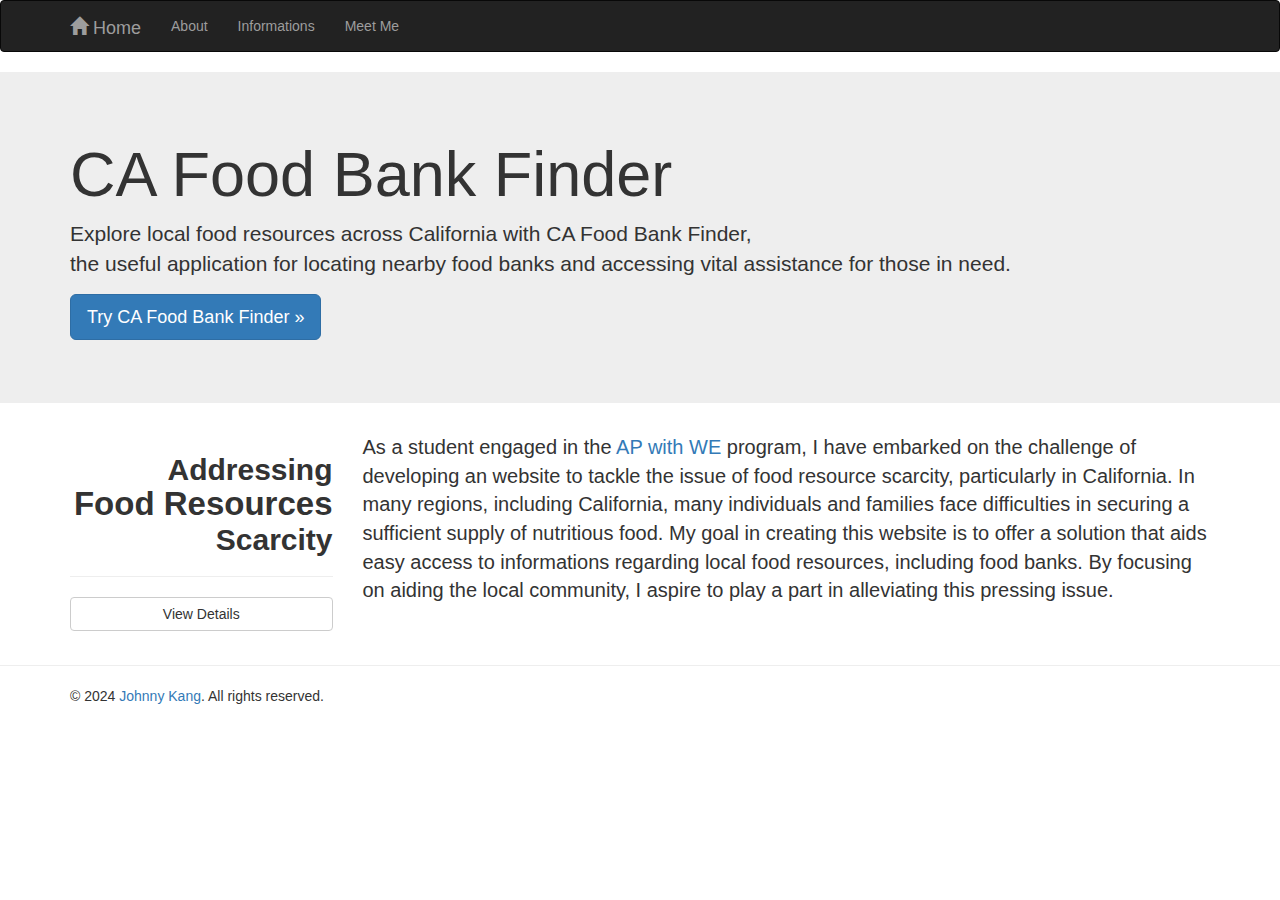
<file: index.html>
<!DOCTYPE html>
<html>
    <head>
        <meta charset="utf-8">
        <meta http-equiv="X-UA-Compatible" content="IE=edge">
        <meta name="viewport" content="width=device-width, initial-scale=1">

        <script src="https://ajax.googleapis.com/ajax/libs/jquery/1.12.4/jquery.min.js"></script>
        
        <link rel="stylesheet" href="https://maxcdn.bootstrapcdn.com/bootstrap/3.3.7/css/bootstrap.min.css" integrity="sha384-BVYiiSIFeK1dGmJRAkycuHAHRg32OmUcww7on3RYdg4Va+PmSTsz/K68vbdEjh4u" crossorigin="anonymous">
        
        <script src="https://maxcdn.bootstrapcdn.com/bootstrap/3.3.7/js/bootstrap.min.js" integrity="sha384-Tc5IQib027qvyjSMfHjOMaLkfuWVxZxUPnCJA7l2mCWNIpG9mGCD8wGNIcPD7Txa" crossorigin="anonymous"></script>
    
        <link rel="stylesheet" type="text/css" href="style.css?v=1.0.13">

        <style>
          .centered-button {
            margin:0 auto;
            display:block;
          }

          .centered-button:hover {
            color: green;
          }
        </style>
        
        <title>CA Food Bank Finder</title>
    </head>

    <body>
        <nav class="navbar navbar-inverse">
            <div class="container">
              <div class="navbar-header">
                <button type="button" class="navbar-toggle" data-toggle="collapse" data-target="#myNavbar">
                  <span class="icon-bar"></span>
                  <span class="icon-bar"></span>
                  <span class="icon-bar"></span>
                </button>
                <a class="navbar-brand" href="index.html"><span class="glyphicon glyphicon-home"></span> Home</a>
              </div>
              <div class="collapse navbar-collapse" id="myNavbar">
                <ul class="nav navbar-nav">
                  <li><a href="about.html">About</a></li>
                  <li><a href="information.html">Informations</a></li>
                  <li><a href="meetme.html">Meet Me</a></li>
                </ul>
              </div> 
            </div>
        </nav>

        <div class="jumbotron">
          <div class="container">
            <h1>CA Food Bank Finder</h1>
            <p>Explore local food resources across California with CA Food Bank Finder,<br>
              the useful application for locating nearby food banks and accessing vital assistance for those in need.</p>
            <p><a class="btn btn-primary btn-lg" href="cafoodbankfinder.html" role="button">Try CA Food Bank Finder &raquo;</a></p>
          </div>
        </div>

        <div class="container content">
          <div class="row">
            <div class="col-md-3">
              <h2 style="text-align: right;">Addressing<br><span class="featured-text">Food Resources</span><br>Scarcity</h2>
              <hr>
              <p><a class="btn btn-default centered-button" href="about.html" role="button" style="text-align: center;">View Details</a></p>
            </div>

            <div class="col-md-9">
              <p class="content">As a student engaged in the <a href="https://apcentral.collegeboard.org/about-ap/outreach-and-collaborations/ap-we-service">AP with WE</a> program,
                I have embarked on the challenge of developing an website to tackle the issue of food resource scarcity, particularly in California.
                In many regions, including California, many individuals and families face difficulties in securing a sufficient supply of nutritious food.
                My goal in creating this website is to offer a solution that aids easy access to informations regarding local food resources, including food banks.
                By focusing on aiding the local community, I aspire to play a part in alleviating this pressing issue.</p>
            </div>
          </div>

          <div class="row">
            <div class="col-md-12">
              
            </div>
          </div>

          <div class="row">
            <div class="col-md-12">
              
            </div>
          </div>

          <div class="row">
            <div class="col-md-12">
              
            </div>
          </div>

          <div class="row">
            <div class="col-md-12">
              
            </div>
          </div>
        </div>

        <hr>

        <div class="container text-left">
          <footer>
              <p>© 2024 <a href="meetme.html">Johnny Kang</a>. All rights reserved.</p>
          </footer>
        </div>
    </body>
</html>
</file>
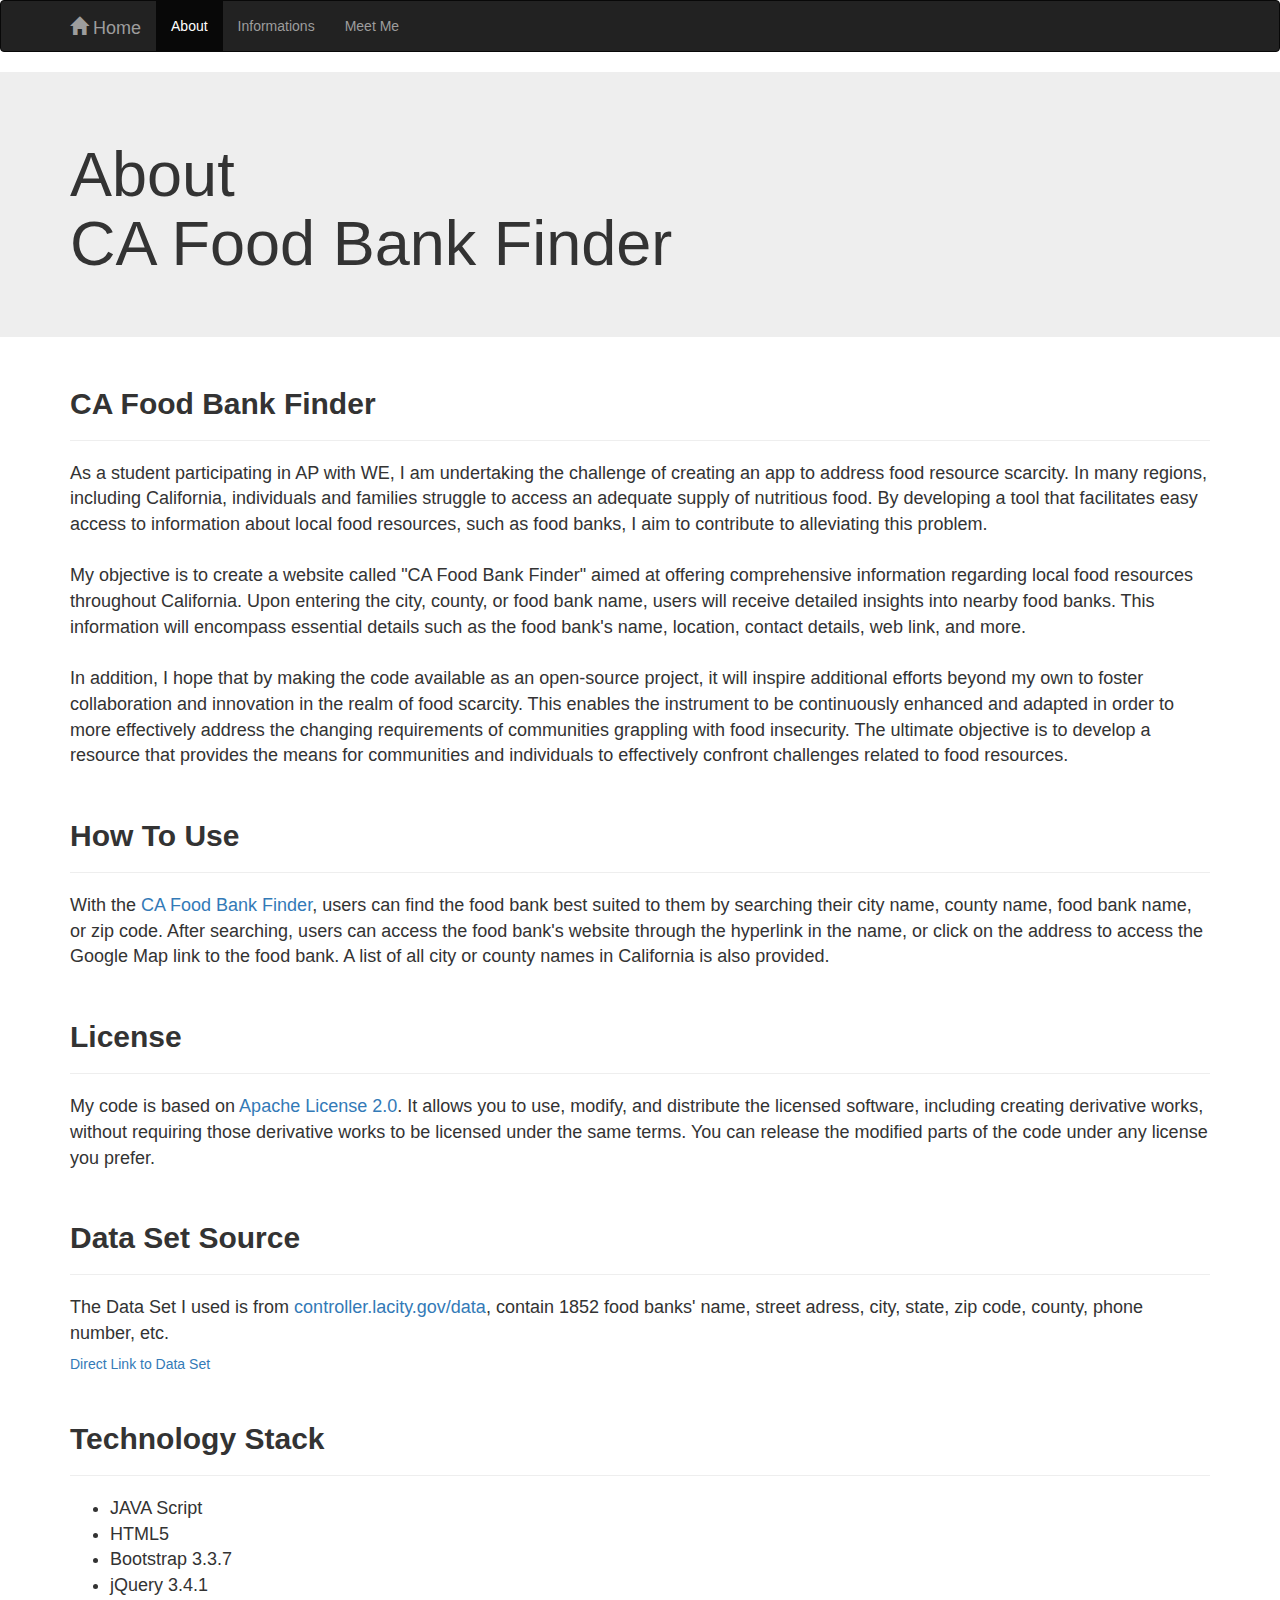
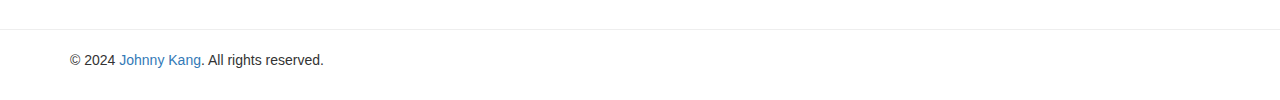
<file: about.html>
<!DOCTYPE html>
<html>
    <head>
        <meta charset="utf-8">
        <meta http-equiv="X-UA-Compatible" content="IE=edge">
        <meta name="viewport" content="width=device-width, initial-scale=1">
        
        <script src="https://ajax.googleapis.com/ajax/libs/jquery/1.12.4/jquery.min.js"></script>
        
        <link rel="stylesheet" href="https://maxcdn.bootstrapcdn.com/bootstrap/3.3.7/css/bootstrap.min.css" integrity="sha384-BVYiiSIFeK1dGmJRAkycuHAHRg32OmUcww7on3RYdg4Va+PmSTsz/K68vbdEjh4u" crossorigin="anonymous">
        
        <script src="https://maxcdn.bootstrapcdn.com/bootstrap/3.3.7/js/bootstrap.min.js" integrity="sha384-Tc5IQib027qvyjSMfHjOMaLkfuWVxZxUPnCJA7l2mCWNIpG9mGCD8wGNIcPD7Txa" crossorigin="anonymous"></script>

        <link rel="stylesheet" type="text/css" href="style.css?v=1.0.13">
        
        <title>CA Food Bank Finder</title>
    </head>

    <body>
        <nav class="navbar navbar-inverse">
            <div class="container">
              <div class="navbar-header">
                <button type="button" class="navbar-toggle" data-toggle="collapse" data-target="#myNavbar">
                  <span class="icon-bar"></span>
                  <span class="icon-bar"></span>
                  <span class="icon-bar"></span>
                </button>
                <a class="navbar-brand" href="index.html"><span class="glyphicon glyphicon-home"></span> Home</a>
              </div>
              <div class="collapse navbar-collapse" id="myNavbar">
                <ul class="nav navbar-nav">
                  <li class="active"><a href="about.html">About</a></li>
                  <li><a href="information.html">Informations</a></li>
                  <li><a href="meetme.html">Meet Me</a></li>
                </ul>
              </div>
            </div>
        </nav>
        
        <div class="jumbotron">
          <div class="container">
            <h1>About<br>
              CA Food Bank Finder</h1>
          </div>
        </div>

        <div class="container info">
          <div class="row">
            <div class="col-md-12">
              <h2>CA Food Bank Finder</h2>
              <hr>
              <p>
                As a student participating in AP with WE, I am undertaking the challenge of creating an app to address food resource scarcity. In many regions, including California, individuals and families struggle to access an adequate supply of nutritious food. By developing a tool that facilitates easy access to information about local food resources, such as food banks, I aim to contribute to alleviating this problem.
               <br><br>
               My objective is to create a website called "CA Food Bank Finder" aimed at offering comprehensive information regarding local food resources throughout California. Upon entering the city, county, or food bank name, users will receive detailed insights into nearby food banks. This information will encompass essential details such as the food bank's name, location, contact details, web link, and more.
               <br><br>
               In addition, I hope that by making the code available as an open-source project, it will inspire additional efforts beyond my own to foster collaboration and innovation in the realm of food scarcity. This enables the instrument to be continuously enhanced and adapted in order to more effectively address the changing requirements of communities grappling with food insecurity. The ultimate objective is to develop a resource that provides the means for communities and individuals to effectively confront challenges related to food resources.
              </p>
           </div>
          </div>

          <br>

          <div class="row">
            <div class="col-md-12">
              <h2>How To Use</h2>
              <hr>
              <p>With the <a href="cafoodbankfinder.html">CA Food Bank Finder</a>, users can find the food bank best suited to them by searching their city name, county name, food bank name, or zip code. After searching, users can access the food bank's website through the hyperlink in the name, or click on the address to access the Google Map link to the food bank. A list of all city or county names in California is also provided.</p>
            </div>
          </div>

          <br>

          <div class="row">
            <div class="col-md-12">
              <h2>License</h2>
              <hr>
              <p>My code is based on <a href="https://www.apache.org/licenses/LICENSE-2.0">Apache License 2.0</a>. It allows you to use, modify, and distribute the licensed software, including creating derivative works, without requiring those derivative works to be licensed under the same terms. You can release the modified parts of the code under any license you prefer.</p>
            </div>
          </div>

          <br>

          <div class="row">
            <div class="col-md-12">
              <h2>Data Set Source</h2>
              <hr>
              <p>The Data Set I used is from <a href="https://controller.lacity.gov/data">controller.lacity.gov/data</a>, contain 1852 food banks' name, street adress, city, state, zip code, county, phone number, etc.</p>
              <h5><a href="https://controllerdata.lacity.org/dataset/Food-Resources-in-California/v2mg-qsxf/data">Direct Link to Data Set</a></h5>
            </div>
          </div>

          <br>

          <div class="row userlist">
            <div class="col-md-12">
              <h2>Technology Stack</h2>
              <hr>
              <ul>
                <li>JAVA Script</li>
                <li>HTML5</li>
                <li>Bootstrap 3.3.7</li>
                <li>jQuery 3.4.1</li>
              </ul>
            </div>
          </div>
        </div>

        <hr>

        <div class="container text-left">
          <footer>
              <p>© 2024 <a href="meetme.html">Johnny Kang</a>. All rights reserved.<br><br></p>
          </footer>
      </div>
    </body>
</html>
</file>
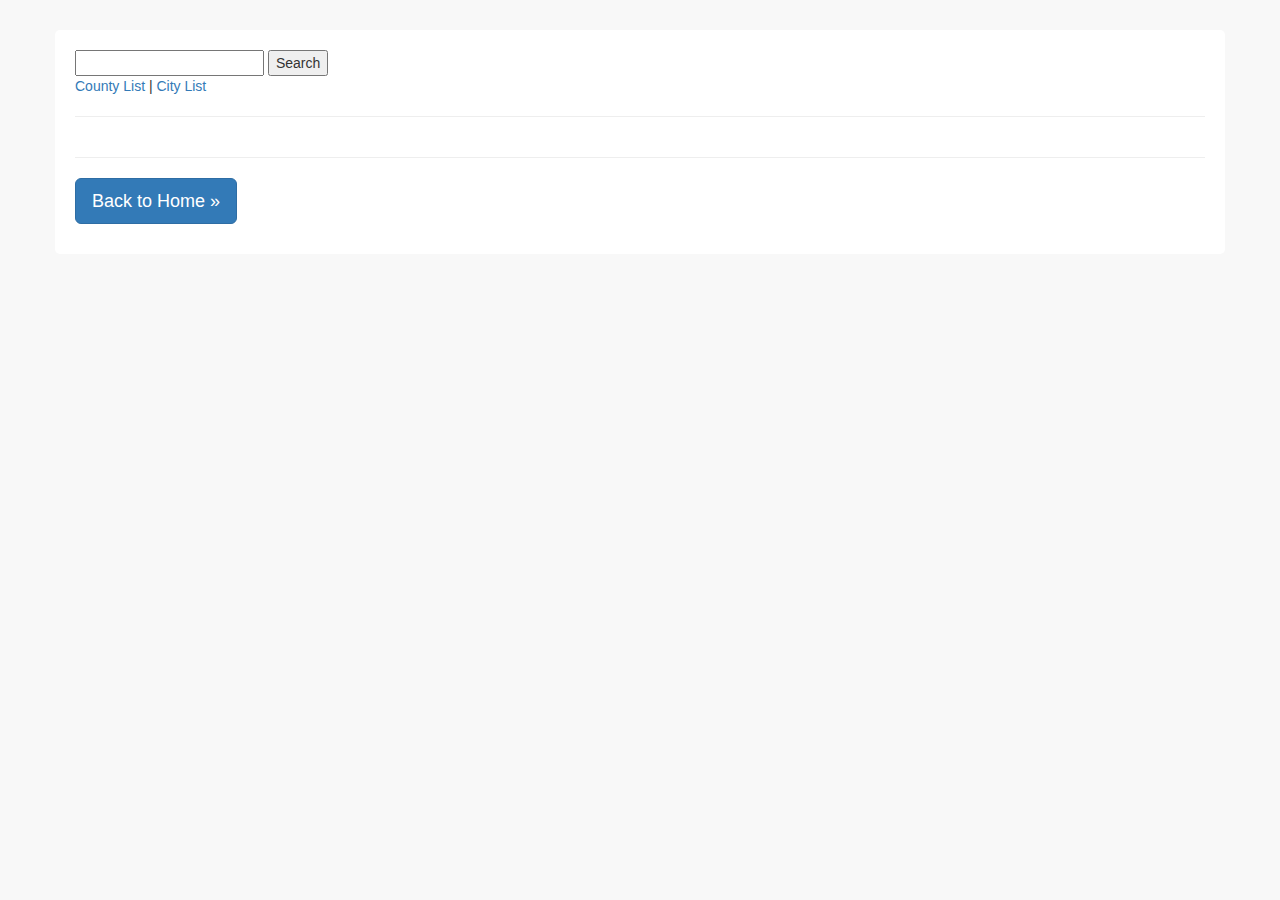
<file: cafoodbankfinder.html>
<!DOCTYPE html>
<html>
    <head>
        <meta charset="utf-8">
        <meta http-equiv="X-UA-Compatible" content="IE=edge">
        <meta name="viewport" content="width=device-width, initial-scale=1">

        <script src="https://ajax.googleapis.com/ajax/libs/jquery/1.12.4/jquery.min.js"></script>
        
        <link rel="stylesheet" href="https://maxcdn.bootstrapcdn.com/bootstrap/3.3.7/css/bootstrap.min.css" integrity="sha384-BVYiiSIFeK1dGmJRAkycuHAHRg32OmUcww7on3RYdg4Va+PmSTsz/K68vbdEjh4u" crossorigin="anonymous">
        
        <script src="https://maxcdn.bootstrapcdn.com/bootstrap/3.3.7/js/bootstrap.min.js" integrity="sha384-Tc5IQib027qvyjSMfHjOMaLkfuWVxZxUPnCJA7l2mCWNIpG9mGCD8wGNIcPD7Txa" crossorigin="anonymous"></script>
        
        <!--Reference-->
        <script src="https://ajax.googleapis.com/ajax/libs/jquery/3.4.1/jquery.min.js"></script>
        <script src="foodbank_lib.js?v=1.0.13" crossorigin="anonymous"></script>

        <link rel="stylesheet" type="text/css" href="finderstyle.css">
        
        <title>CA Food Bank Finder</title>
    </head>

    <script>
        load_dataset("#output");
    </script>

    <body>
        <div class="container">
            <div class="row">
                <div class="col-md-12">
                    <input type="text" name="q" size=20> <button onclick="javascript:search('#output',document.getElementsByName('q')[0].value);">Search</button><br>
                    <a href="javascript:display_county_list('#output')">County List</a> |
                    <a href="javascript:display_city_list('#output')">City List</a><br>
                    <hr>
                    <div id="output"></div>
                </div>
            </div>
            
            <hr>

            <div class="row">
                <p><a class="btn btn-primary btn-lg back-button" href="index.html" role="button">Back to Home &raquo;</a></p>
            </div>
        </div>
    </body>
</html>
</file>
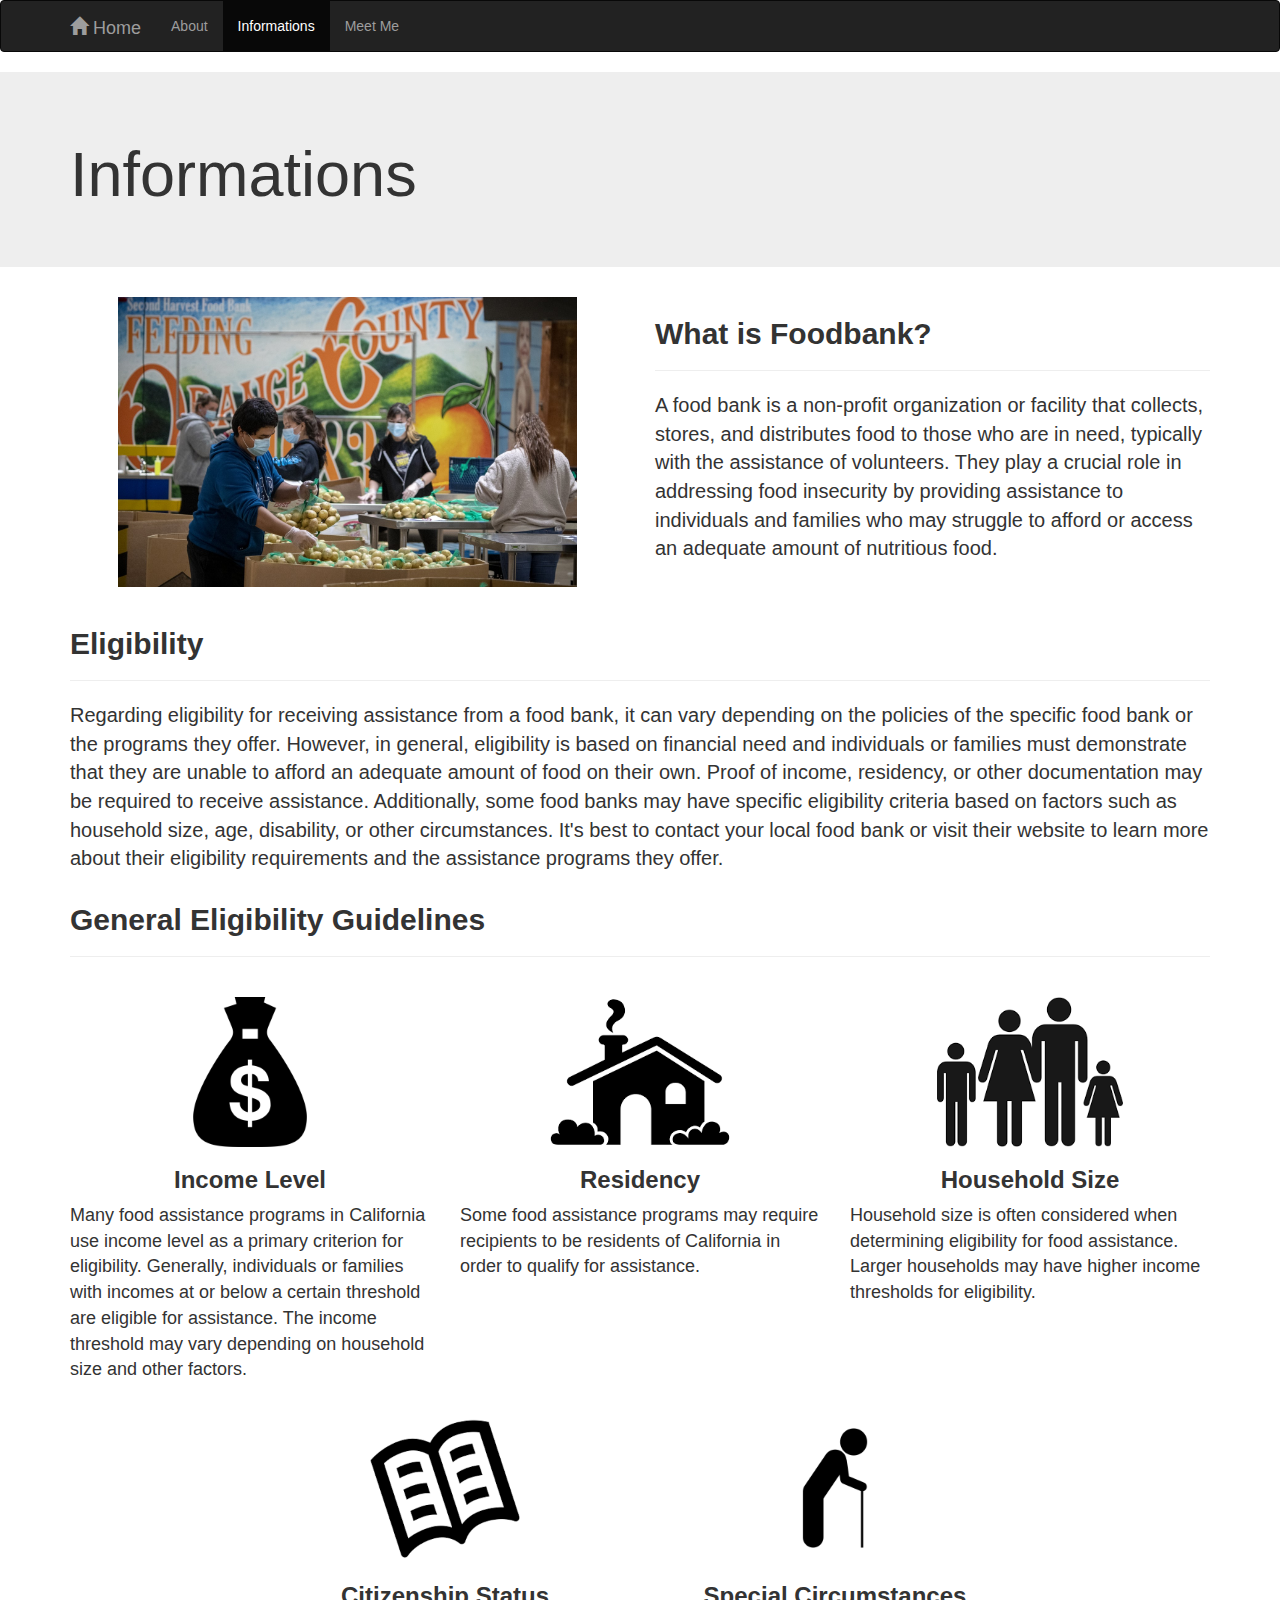
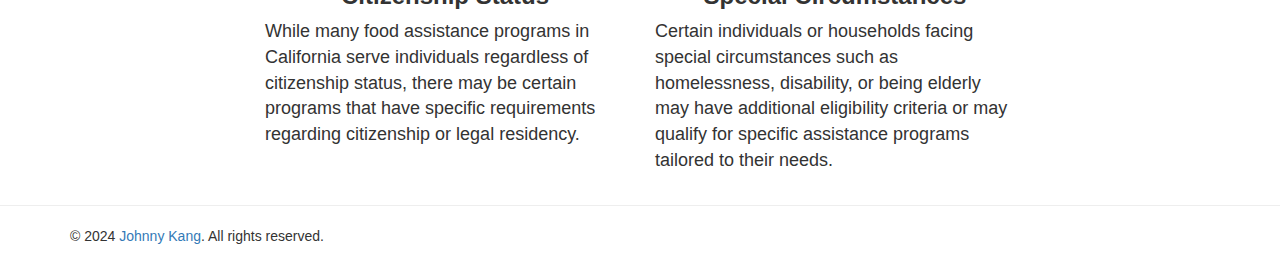
<file: information.html>
<!DOCTYPE html>
<html>
    <head>
        <meta charset="utf-8">
        <meta http-equiv="X-UA-Compatible" content="IE=edge">
        <meta name="viewport" content="width=device-width, initial-scale=1">

        <script src="https://ajax.googleapis.com/ajax/libs/jquery/1.12.4/jquery.min.js"></script>
        
        <link rel="stylesheet" href="https://maxcdn.bootstrapcdn.com/bootstrap/3.3.7/css/bootstrap.min.css" integrity="sha384-BVYiiSIFeK1dGmJRAkycuHAHRg32OmUcww7on3RYdg4Va+PmSTsz/K68vbdEjh4u" crossorigin="anonymous">
        
        <script src="https://maxcdn.bootstrapcdn.com/bootstrap/3.3.7/js/bootstrap.min.js" integrity="sha384-Tc5IQib027qvyjSMfHjOMaLkfuWVxZxUPnCJA7l2mCWNIpG9mGCD8wGNIcPD7Txa" crossorigin="anonymous"></script>
    
        <title>CA Food Bank Finder</title>
        <link rel="stylesheet" type="text/css" href="style.css?v=1.0.13">
    </head>

    <body>
        <nav class="navbar navbar-inverse">
            <div class="container">
              <div class="navbar-header">
                <button type="button" class="navbar-toggle" data-toggle="collapse" data-target="#myNavbar">
                  <span class="icon-bar"></span>
                  <span class="icon-bar"></span>
                  <span class="icon-bar"></span>
                </button>
                <a class="navbar-brand" href="index.html"><span class="glyphicon glyphicon-home"></span> Home</a>
              </div>
              <div class="collapse navbar-collapse" id="myNavbar">
                <ul class="nav navbar-nav">
                  <li><a href="about.html">About</a></li>
                  <li class="active"><a href="information.html">Informations</a></li>
                  <li><a href="meetme.html">Meet Me</a></li>
                </ul>
              </div> 
            </div>
        </nav>

        <div class="jumbotron">
          <div class="container">
            <h1>Informations</h1>
          </div>
        </div>

        <div class="container">
            <div class="row">
                <div class="col-md-6">
                  <img src="foodbank1.jpg" height="290px" class="margintop20" alt="Food Bank Image">
                </div>

                <div class="col-md-6">
                  <h2>What is Foodbank?</h2>
                  <hr>
                  <p class="content">A food bank is a non-profit organization or facility that collects, stores, and distributes food to those who are in need, typically with the assistance of volunteers.
                    They play a crucial role in addressing food insecurity by providing assistance to individuals and families who may struggle to afford or access an adequate amount of nutritious food.
                  </p>
                </div>
            </div>

            <br>

            <div class="row">
              <div class="col-md-12">
                <h2>Eligibility</h2>
                <hr>
                <p class="content">Regarding eligibility for receiving assistance from a food bank, it can vary depending on the policies of the specific food bank or the programs they offer.
                  However, in general, eligibility is based on financial need and individuals or families must demonstrate that they are unable to afford an adequate amount of food on their own.
                  Proof of income, residency, or other documentation may be required to receive assistance. Additionally, some food banks may have specific eligibility criteria based on factors such as household size, age, disability, or other circumstances.
                  It's best to contact your local food bank or visit their website to learn more about their eligibility requirements and the assistance programs they offer.
                </p>
              </div>
           </div>

           <div class="row">
            <div class="col-md-12">
                <h2>General Eligibility Guidelines</h2>
                <hr>
            </div>
          </div>

          <div class="row info">
            <div class="col-md-4">
              <img src="incomelevel4.png">
              <h3>Income Level</h3>
              <p>Many food assistance programs in California use income level as a primary criterion for eligibility. Generally, individuals or families with incomes at or below a certain threshold are eligible for assistance. The income threshold may vary depending on household size and other factors.</p>
            </div>
            
            <div class="col-md-4">
              <img src="residency.png">
              <h3>Residency</h3>
              <p>Some food assistance programs may require recipients to be residents of California in order to qualify for assistance.</p>
            </div>
            
            <div class="col-md-4">
              <img src="householdsize2.png">
              <h3>Household Size</h3>
              <p>Household size is often considered when determining eligibility for food assistance. Larger households may have higher income thresholds for eligibility.</p>
            </div>
          </div>
            
          <div class="row info">
            <div class="col-md-2"></div>

            <div class="col-md-4">
              <img src="citizenshipstatus.png">
              <h3>Citizenship Status</h3>
              <p>While many food assistance programs in California serve individuals regardless of citizenship status, there may be certain programs that have specific requirements regarding citizenship or legal residency.</p>
            </div>
            
            <div class="col-md-4">
              <img src="elder.png">
              <h3>Special Circumstances</h3>
              <p>Certain individuals or households facing special circumstances such as homelessness, disability, or being elderly may have additional eligibility criteria or may qualify for specific assistance programs tailored to their needs.</p>
            </div>

            <div class="col-md-2"></div>
          </div>

          <div class="row">
            <div class="col-md-12">
                
            </div>
          </div>
        </div>

        <hr>

        <div class="container text-left">
          <footer>
              <p>© 2024 <a href="meetme.html">Johnny Kang</a>. All rights reserved.<br><br></p>
          </footer>
      </div>
    </body>
</html>
</file>
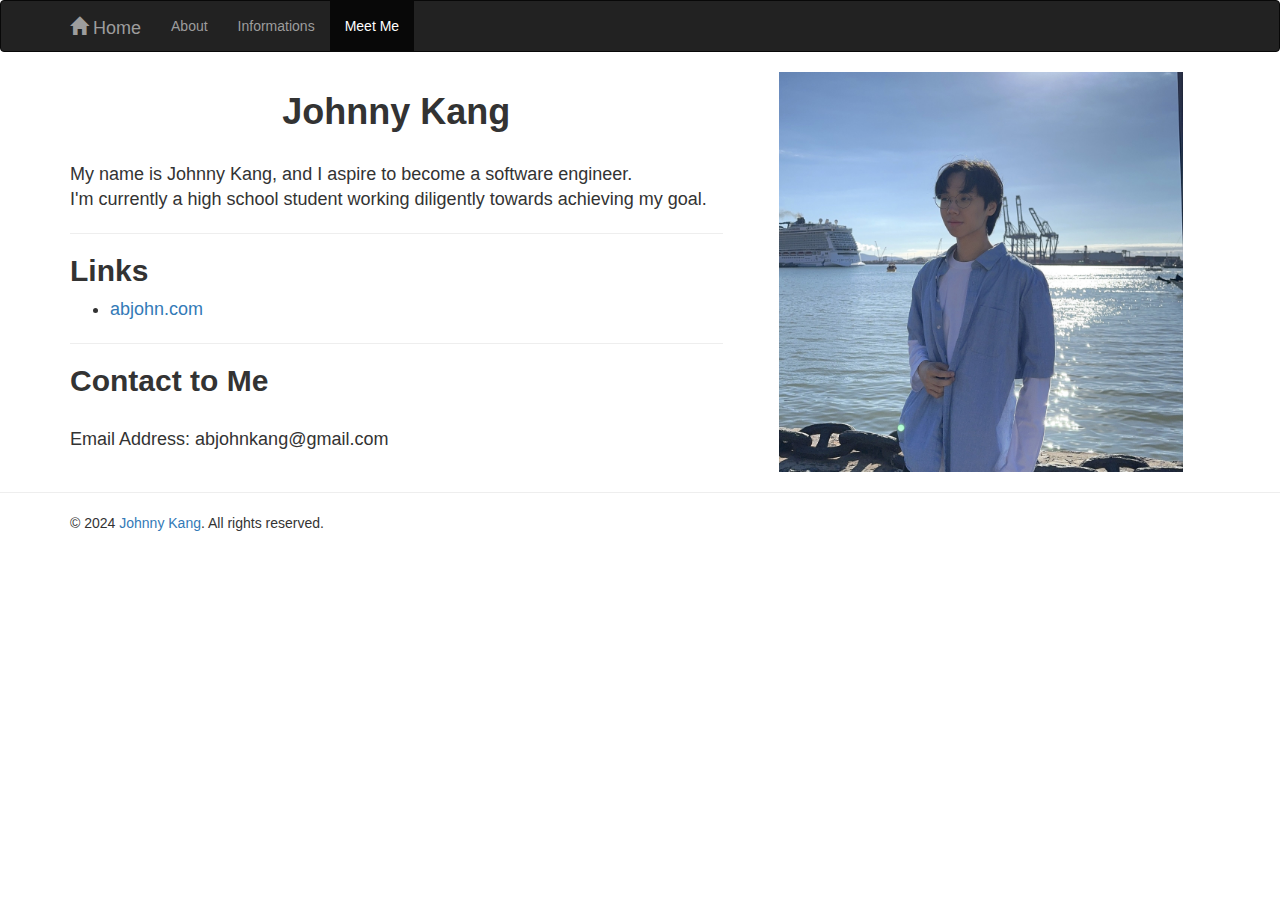
<file: meetme.html>
<!DOCTYPE html>
<html>
    <head>
        <meta charset="utf-8">
        <meta http-equiv="X-UA-Compatible" content="IE=edge">
        <meta name="viewport" content="width=device-width, initial-scale=1">

        <script src="https://ajax.googleapis.com/ajax/libs/jquery/1.12.4/jquery.min.js"></script>
        
        <link rel="stylesheet" href="https://maxcdn.bootstrapcdn.com/bootstrap/3.3.7/css/bootstrap.min.css" integrity="sha384-BVYiiSIFeK1dGmJRAkycuHAHRg32OmUcww7on3RYdg4Va+PmSTsz/K68vbdEjh4u" crossorigin="anonymous">
        
        <script src="https://maxcdn.bootstrapcdn.com/bootstrap/3.3.7/js/bootstrap.min.js" integrity="sha384-Tc5IQib027qvyjSMfHjOMaLkfuWVxZxUPnCJA7l2mCWNIpG9mGCD8wGNIcPD7Txa" crossorigin="anonymous"></script>
    
        <link rel="stylesheet" type="text/css" href="style.css?v=1.0.13">
        
        <title>CA Food Bank Finder</title>

        <style>
          h1 {
            font-weight: bold;
            text-align: center
          }
        </style>
    </head>

    <body>
        <nav class="navbar navbar-inverse">
            <div class="container">
              <div class="navbar-header">
                <button type="button" class="navbar-toggle" data-toggle="collapse" data-target="#myNavbar">
                  <span class="icon-bar"></span>
                  <span class="icon-bar"></span>
                  <span class="icon-bar"></span>
                </button>
                <a class="navbar-brand" href="index.html"><span class="glyphicon glyphicon-home"></span> Home</a>
              </div>
              <div class="collapse navbar-collapse" id="myNavbar">
                <ul class="nav navbar-nav">
                  <li><a href="about.html">About</a></li>
                  <li><a href="information.html">Informations</a></li>
                  <li class="active"><a href="meetme.html">Meet Me</a></li>
                </ul>
              </div> 
            </div>
        </nav>

        <div class="container">
            <div class="row">
                <div class="col-md-7 info userlist">
                    <h1>Johnny Kang</h1>
                    <br>
                    <p>
                      My name is Johnny Kang, and I aspire to become a software engineer.<br>
                      I'm currently a high school student working diligently towards achieving my goal.
                    </p>

                    <hr>
                    
                    <h2>Links</h2>
                    <ul>
                      <li><a href="https://abjohn.com/">abjohn.com</a></li>
                      <!---
                      <li><a href="https://github.com/abjohnkang">GitHub</a></li>
                      <li><a href="https://www.linkedin.com/in/johnnykk/">LinkedIn</a></li>
                      -->
                    </ul>

                    <hr>

                    <h2>Contact to Me</h2>
                    <br>
                    <p>Email Address: abjohnkang@gmail.com</p>

                </div>

                <div class="col-md-5 margintop20">
                  <img id="johnny" src="johnny.jpg">
                </div>
            </div>
        </div>

        <hr>

        <div class="container text-left">
          <footer>
              <p>© 2024 <a href="meetme.html">Johnny Kang</a>. All rights reserved.</p>
          </footer>
      </div>
    </body>
</html>
</file>
<file: style.css>
div.content {
    font-family: Arial;
}

p.content {
    font-size: 20px;
}

img {
    display: block;
    margin-left: auto;
    margin-right: auto;
}

h2 {
    font-weight: bold;
}

h3 {
    font-weight: bold;
    text-align: center;
}

div.info p {
    font-size: 18px;
}

div.info img {
    height: 150px;
    margin-top: 20px;
}

div.border {
    border: 1px solid;
}

.featured-text {
    font-size: 110%;
    font-weight: bold;
}

.userlist li {
    font-size: 18px;
  }

  .margintop30 {
    margin-top: 30px;
  }

  #johnny {
    height: 400px;
  }
</file>
<file: finderstyle.css>
body {
    font-family: Arial, sans-serif;
    background-color: #f8f8f8;
    margin: 0;
    padding: 0;
}

.container {
    margin-top: 30px;
    padding: 20px;
    background-color: #fff;
    border-radius: 5px;
}

/* Table */
#output {
    margin-top: 20px;
}

#output table {
    width: 100%;
    border-collapse: collapse;
}

#output table td {
    padding: 10px;
    border: 1px solid #ccc;
}

/* Button */
.back-button {
    margin-left: 15px;
}
</file>
